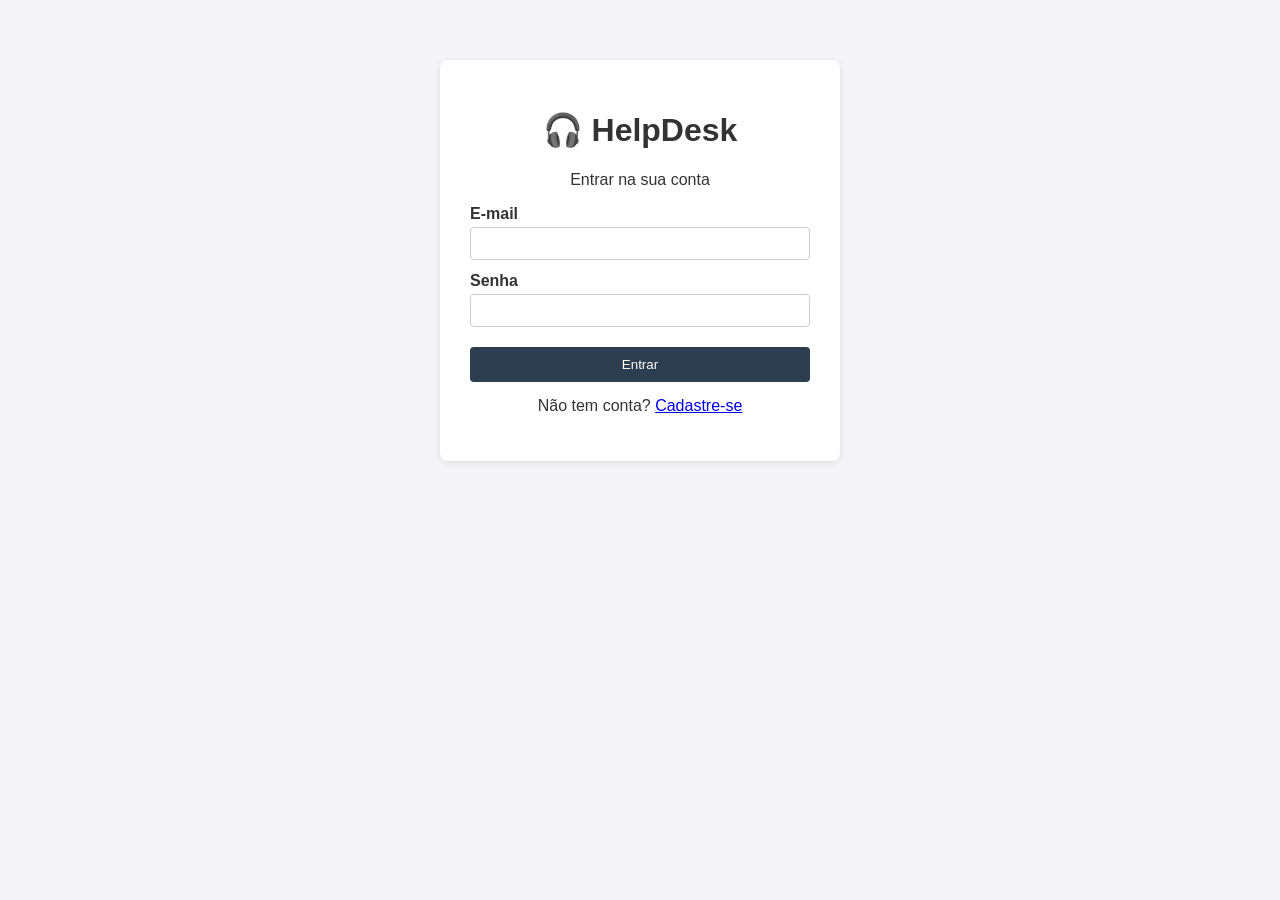
<file: index.html>
<!DOCTYPE html>
<html lang="pt-BR">
<head>
  <meta charset="UTF-8">
  <meta name="viewport" content="width=device-width, initial-scale=1.0">
  <title>HelpDesk - Entrar</title>
  <link rel="stylesheet" href="css/style.css">
</head>
<body>
  <div class="form-box">
    <h1>🎧 HelpDesk</h1>
    <p style="text-align:center;">Entrar na sua conta</p>

    <div id="mensagem"></div>

    <form id="form-login">
      <label for="email">E-mail</label>
      <input type="email" id="email" required>

      <label for="senha">Senha</label>
      <input type="password" id="senha" required>

      <button type="submit">Entrar</button>
    </form>

    <p class="alt-link">Não tem conta? <a href="cadastro.html">Cadastre-se</a></p>
  </div>

  <script src="js/api.js"></script>
  <script src="js/auth.js"></script>
</body>
</html>
</file>
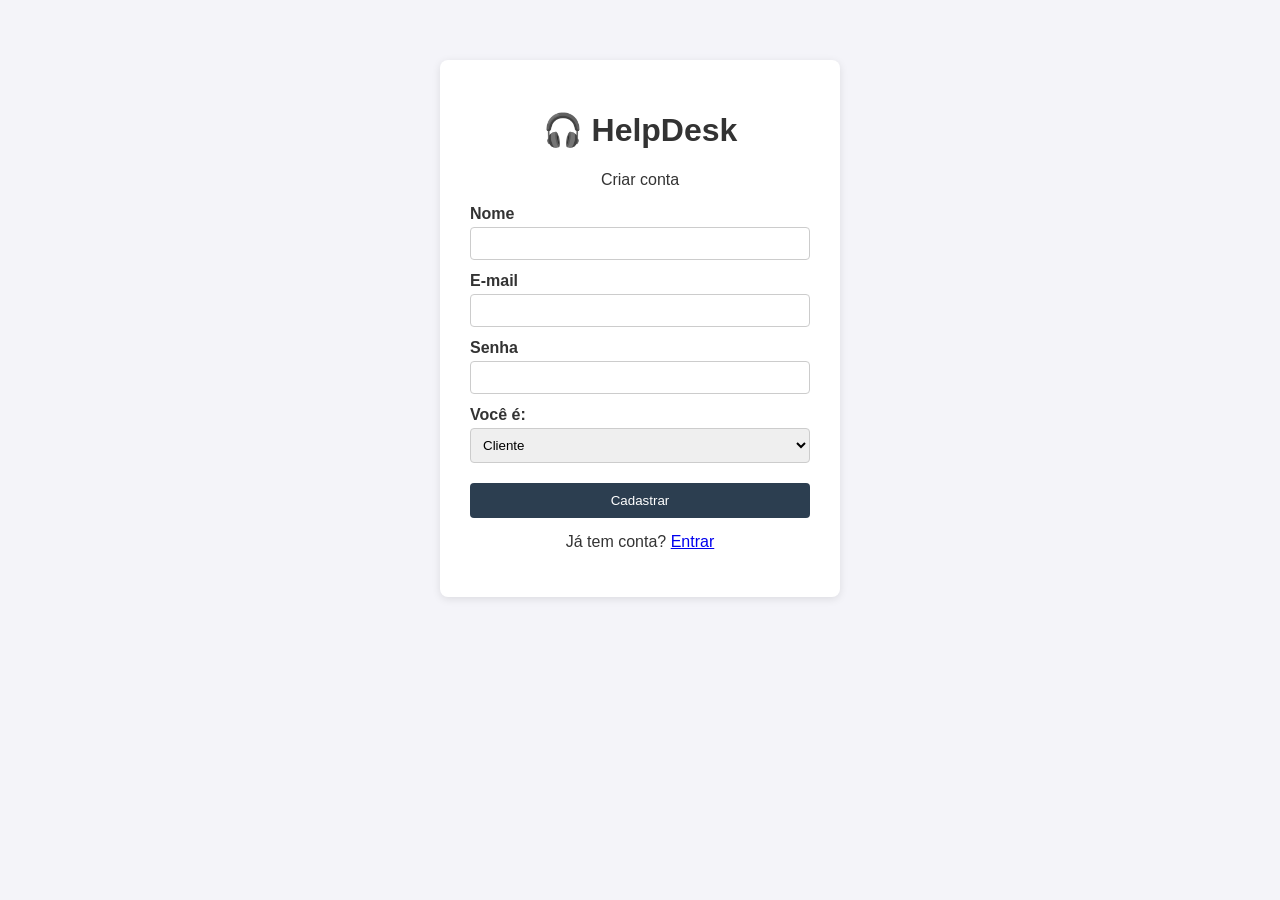
<file: cadastro.html>
<!DOCTYPE html>
<html lang="pt-BR">
<head>
  <meta charset="UTF-8">
  <meta name="viewport" content="width=device-width, initial-scale=1.0">
  <title>HelpDesk - Cadastro</title>
  <link rel="stylesheet" href="css/style.css">
</head>
<body>
  <div class="form-box">
    <h1>🎧 HelpDesk</h1>
    <p style="text-align:center;">Criar conta</p>

    <div id="mensagem"></div>

    <form id="form-cadastro">
      <label for="nome">Nome</label>
      <input type="text" id="nome" required>

      <label for="email">E-mail</label>
      <input type="email" id="email" required>

      <label for="senha">Senha</label>
      <input type="password" id="senha" required>

      <label for="tipo">Você é:</label>
      <select id="tipo">
        <option value="cliente">Cliente</option>
        <option value="tecnico">Técnico</option>
      </select>

      <button type="submit">Cadastrar</button>
    </form>

    <p class="alt-link">Já tem conta? <a href="index.html">Entrar</a></p>
  </div>

  <script src="js/api.js"></script>
  <script src="js/auth.js"></script>
</body>
</html>
</file>
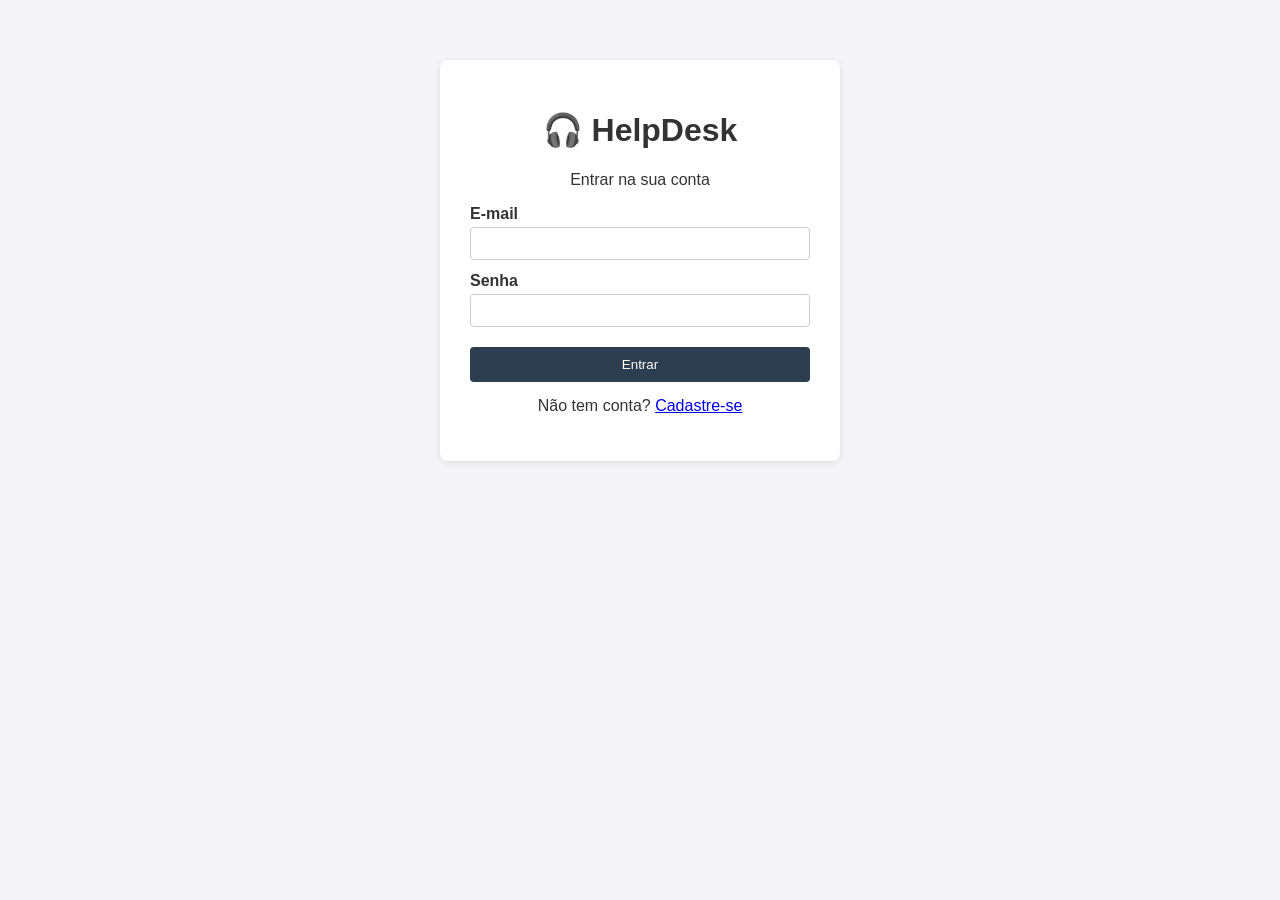
<file: chamados.html>
<!DOCTYPE html>
<html lang="pt-BR">
<head>
  <meta charset="UTF-8">
  <meta name="viewport" content="width=device-width, initial-scale=1.0">
  <title>HelpDesk - Chamados</title>
  <link rel="stylesheet" href="css/style.css">
</head>
<body>
  <header class="navbar">
    <span class="logo">🎧 HelpDesk</span>
    <nav>
      <span id="nome-usuario"></span>
      <button id="btn-logout">Sair</button>
    </nav>
  </header>

  <div class="container">
    <div class="topo-lista">
      <h1>Chamados</h1>
      <a href="novo-chamado.html" class="btn-primario" id="btn-novo" style="display:none;">+ Novo Chamado</a>
    </div>

    <div id="mensagem"></div>
    <div class="lista-chamados" id="lista-chamados"></div>
  </div>

  <script src="js/api.js"></script>
  <script src="js/chamados.js"></script>
</body>
</html>
</file>
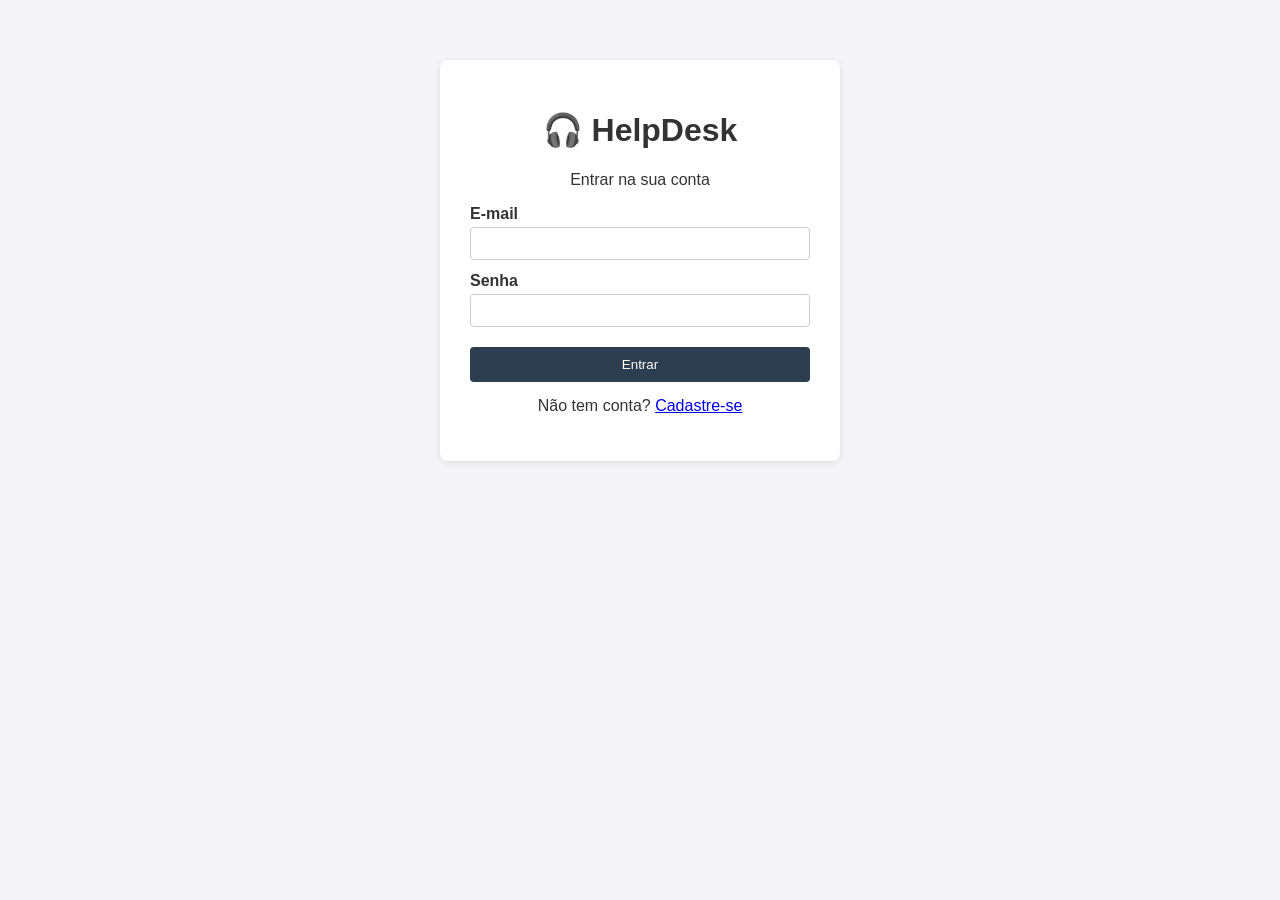
<file: detalhes.html>
<!DOCTYPE html>
<html lang="pt-BR">
<head>
  <meta charset="UTF-8">
  <meta name="viewport" content="width=device-width, initial-scale=1.0">
  <title>HelpDesk - Detalhes do Chamado</title>
  <link rel="stylesheet" href="css/style.css">
</head>
<body>
  <header class="navbar">
    <span class="logo">🎧 HelpDesk</span>
    <nav>
      <a href="chamados.html">← Voltar</a>
    </nav>
  </header>

  <div class="container">
    <div id="mensagem"></div>
    <div class="detalhes-chamado" id="detalhes-chamado"></div>
  </div>

  <script src="js/api.js"></script>
  <script src="js/detalhes.js"></script>
</body>
</html>
</file>
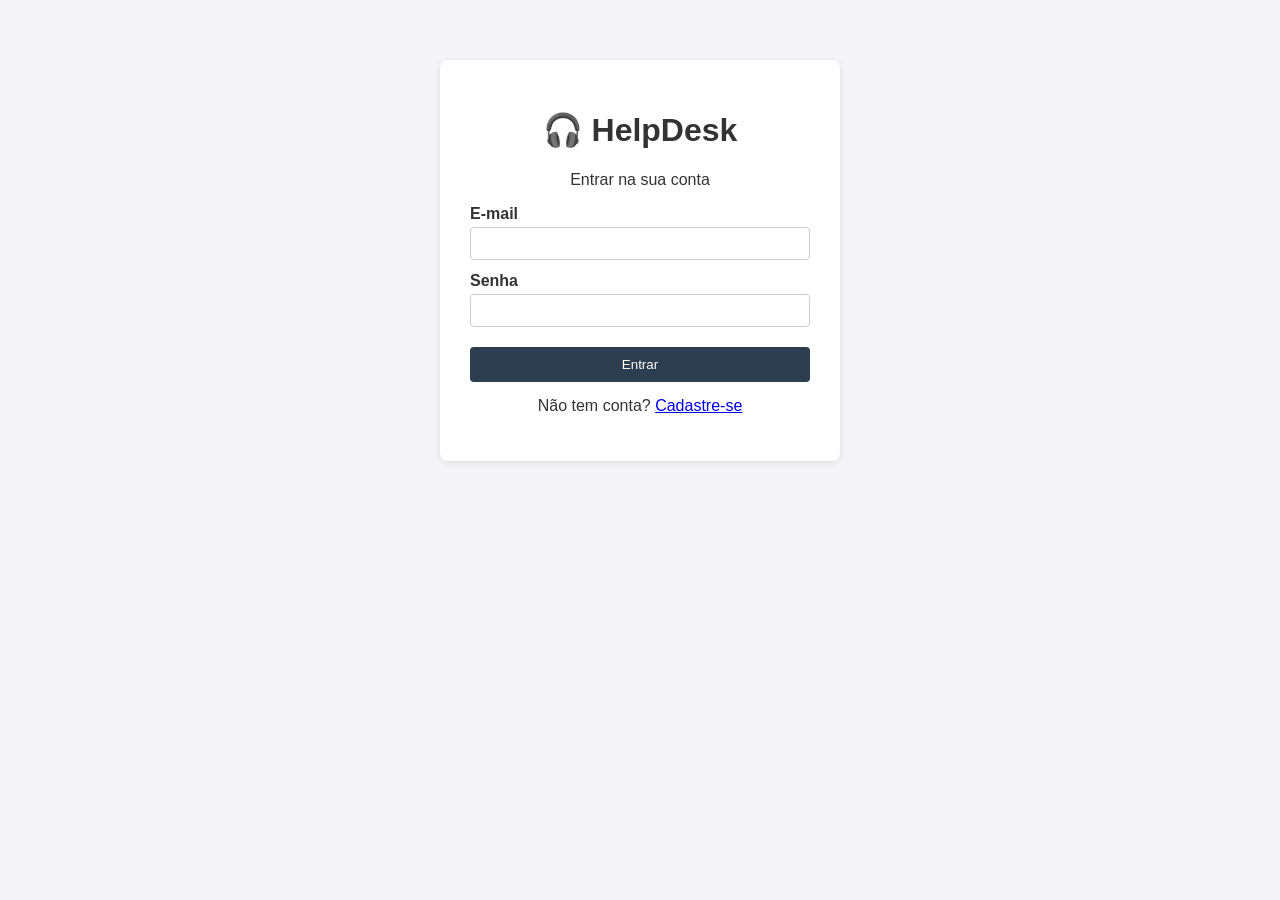
<file: novo-chamado.html>
<!DOCTYPE html>
<html lang="pt-BR">
<head>
  <meta charset="UTF-8">
  <meta name="viewport" content="width=device-width, initial-scale=1.0">
  <title>HelpDesk - Novo Chamado</title>
  <link rel="stylesheet" href="css/style.css">
</head>
<body>
  <header class="navbar">
    <span class="logo">🎧 HelpDesk</span>
    <nav>
      <a href="chamados.html">← Voltar</a>
    </nav>
  </header>

  <div class="form-box">
    <h1>Novo Chamado</h1>

    <div id="mensagem"></div>

    <form id="form-novo-chamado">
      <label for="titulo">Título</label>
      <input type="text" id="titulo" required>

      <label for="descricao">Descrição</label>
      <textarea id="descricao" rows="4" required></textarea>

      <button type="submit">Abrir Chamado</button>
    </form>
  </div>

  <script src="js/api.js"></script>
  <script src="js/chamados.js"></script>
</body>
</html>
</file>
<file: css/style.css>
* { box-sizing: border-box; font-family: Arial, sans-serif; }
body { margin: 0; background: #f4f4f9; color: #333; }

.navbar {
  display: flex; justify-content: space-between; align-items: center;
  background: #2c3e50; color: white; padding: 15px 30px;
}
.navbar .logo { color: white; font-size: 1.3em; font-weight: bold; }
.navbar nav a, .navbar nav span, .navbar nav button {
  color: white; margin-left: 15px; text-decoration: none;
  background: none; border: none; font-size: 1em; cursor: pointer;
}
.navbar nav a:hover, .navbar nav button:hover { text-decoration: underline; }

.container { max-width: 900px; margin: 30px auto; padding: 0 20px; }

.form-box {
  max-width: 400px; margin: 60px auto; background: white;
  padding: 30px; border-radius: 8px; box-shadow: 0 2px 8px rgba(0,0,0,0.1);
}
.form-box h1 { text-align: center; }
.form-box label { display: block; margin-top: 12px; font-weight: bold; }
.form-box input, .form-box select, .form-box textarea {
  width: 100%; padding: 8px; margin-top: 4px; border: 1px solid #ccc; border-radius: 4px;
}
.form-box button {
  margin-top: 20px; width: 100%; padding: 10px; background: #2c3e50;
  color: white; border: none; border-radius: 4px; cursor: pointer;
}
.form-box .alt-link { text-align: center; margin-top: 15px; }

.erro { color: #c0392b; background: #fdecea; padding: 8px; border-radius: 4px; margin-top: 10px; }
.sucesso { color: #27ae60; background: #eafaf1; padding: 8px; border-radius: 4px; margin-top: 10px; }

.topo-lista { display: flex; justify-content: space-between; align-items: center; margin-bottom: 20px; }
.btn-primario {
  background: #2c3e50; color: white; padding: 10px 16px; border: none;
  border-radius: 4px; cursor: pointer; text-decoration: none; display: inline-block;
}

.lista-chamados { display: flex; flex-direction: column; gap: 12px; }
.card-chamado {
  background: white; padding: 18px; border-radius: 8px; box-shadow: 0 2px 8px rgba(0,0,0,0.1);
  display: flex; justify-content: space-between; align-items: center;
}
.card-chamado a { color: #2c3e50; font-weight: bold; text-decoration: none; }
.status-badge {
  padding: 4px 10px; border-radius: 12px; font-size: 0.85em; font-weight: bold; color: white;
}
.status-Aberto { background: #e67e22; }
.status-Em-Atendimento { background: #2980b9; }
.status-Concluido { background: #27ae60; }

.detalhes-chamado { background: white; padding: 30px; border-radius: 8px; }
.detalhes-chamado h1 { margin-top: 0; }

.acoes-tecnico { margin: 20px 0; display: flex; gap: 10px; align-items: center; }
.acoes-tecnico select, .acoes-tecnico button { padding: 8px; border-radius: 4px; border: 1px solid #ccc; }
.acoes-tecnico button { background: #2c3e50; color: white; border: none; cursor: pointer; }

.comentarios { margin-top: 30px; }
.comentario { background: #f4f4f9; padding: 12px; border-radius: 6px; margin-bottom: 10px; }
.comentario .autor { font-weight: bold; font-size: 0.9em; color: #2c3e50; }
.comentario .data { font-size: 0.8em; color: #888; }

.form-comentario { display: flex; gap: 10px; margin-top: 15px; }
.form-comentario textarea { flex: 1; padding: 8px; border-radius: 4px; border: 1px solid #ccc; }
.form-comentario button { background: #2c3e50; color: white; border: none; padding: 0 20px; border-radius: 4px; cursor: pointer; }
</file>
